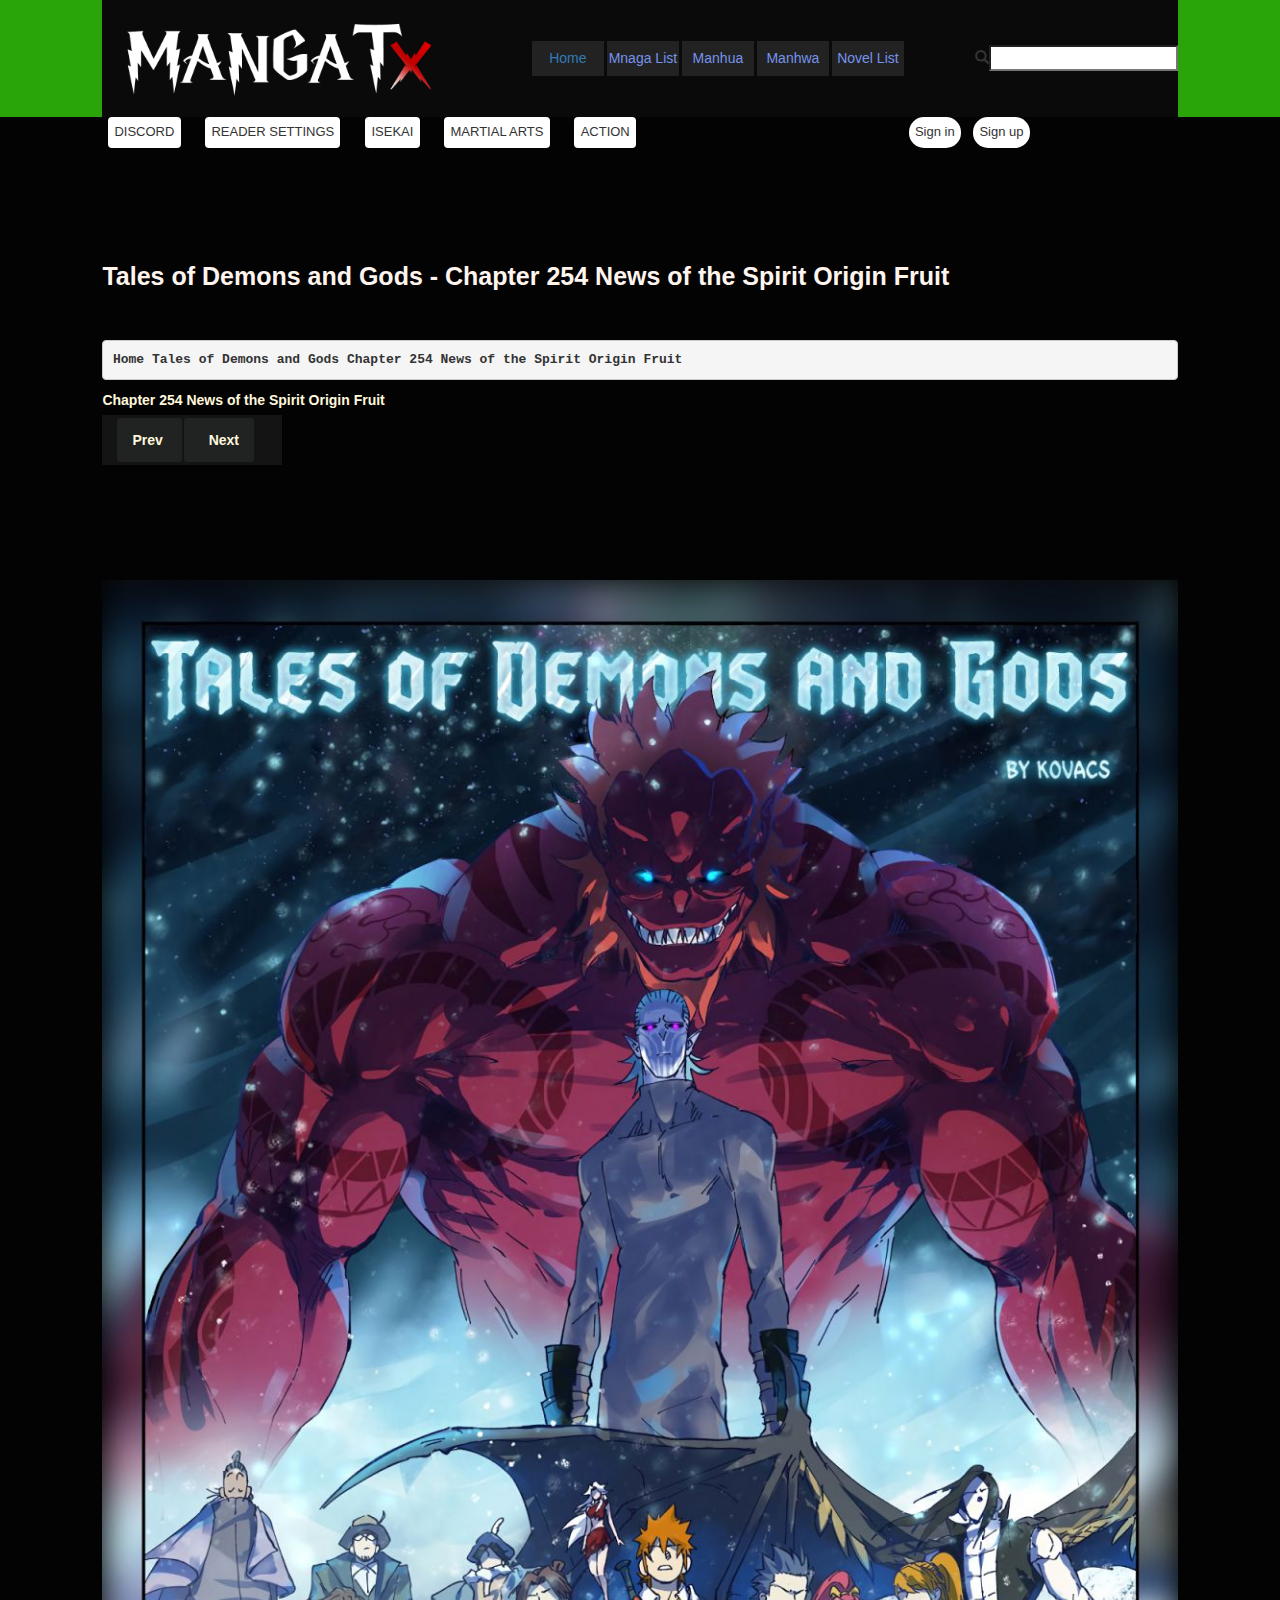
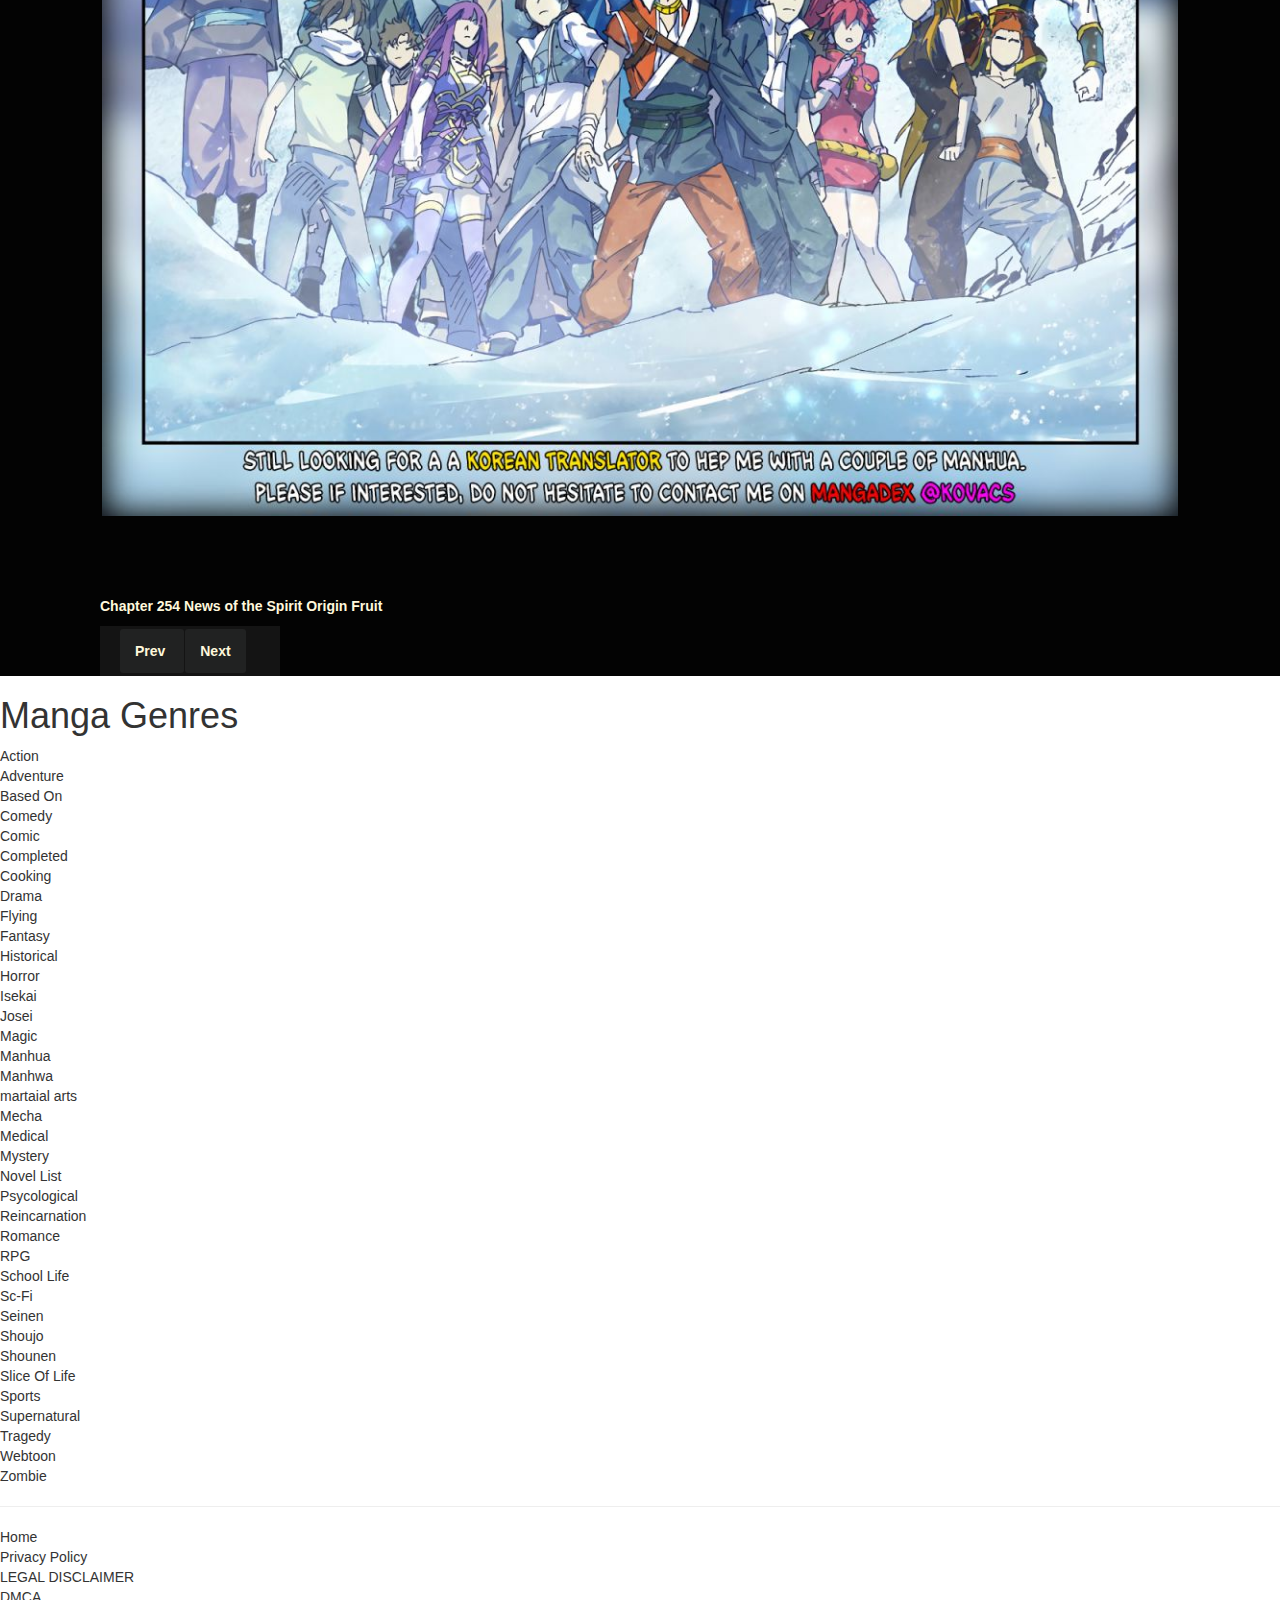
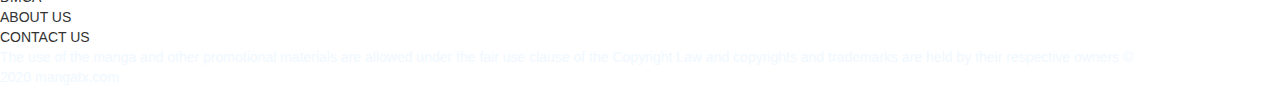
<file: mangatx.html>
<!DOCTYPE html>
<html lang="en">
<head>
    <meta charset="UTF-8">
    <meta http-equiv="X-UA-Compatible" content="IE=edge">
    <meta name="viewport" content="width=device-width, initial-scale=1.0">
    <title>Read Manga to your heart content</title>
    <link rel="stylesheet" type="text/css" href="index css file/mangatx1.css">
    <link rel="stylesheet" type="text/css" href="index css file/mangatx.css">
    <meta name="viewport" content="width=device-width, initial-scale=1">
    <link rel="stylesheet" href="https://www.w3schools.com/w3css/4/w3.css">
    <link rel="stylesheet" href="https://maxcdn.bootstrapcdn.com/bootstrap/3.3.6/css/bootstrap.min.css">
</head>

<body>
    <div class="main">
        <div class="A">
            <div class="C">
                <img class="B" src="img/MANGATXCOM-LOGO.png">
                <div class="AC">
                    <div class="E" id="a"><a href="index.html">Home</a></div>
                    <div class="E" id="b">Mnaga List</div>
                    <div class="E" id="c">Manhua</div>
                    <div class="E" id="d">Manhwa</div>
                    <div class="E" id="e">Novel List</div>
                </div>
                <div class="D">
                    <i class="glyphicon glyphicon-search"></i><input class="AS" type="search">

                </div>
                <div class="adb1">
                    <div class="adb"></div>
                <div class="adb"></div>
                <div class="adb"></div>
                </div>
            </div>
        </div>
        <div class="F">
            <ul class="G">
                <li class="AG" id="ag">DISCORD</li>
                <li class="AG">READER SETTINGS</li>
                <li class="AG">ISEKAI</li>
                <li class="AG">MARTIAL ARTS</li>
                <li class="AG AIML">
                    <div class="main1">
                        <span>ACTION</span>
                    <div class="main2">
                        <div class="fg">
                            NOVEL LIST
                        </div>
                        <div class="fg">
                            ADVENTURE
                        </div>
                        <div class="fg">                    
                            MARTIAL ARTS
                        </div>
                        <div class="fg">                    
                            MANHUA
                        </div>
                        <div class="fg">                    
                           SPORTS
                        </div>
                        <div class="fg">                    
                           SOFT YURI
                        </div>
                        <div class="fg">                    
                            SOFT YAOI
                        </div>
                        <div class="fg">                    
                           SHOUNEN AI
                        </div>
                        <div class="fg">                     
                           SHOUJO AI
                            
                        </div>
                        <div class="fg">
                           SCI-FI
                        </div>
                        <div class="fg"> 
                           SCI-FI
                        </div>
                        <div class="fg">
                           PSYCHOLOGICAL
                        </div>
                        
                        <div class="fg">
                           MYSTERY
                        </div>
                        <div class="fg"> 
                           BASED ON A NOVEL
                        </div>
                       <div class="fg"> 
                           COOKING
                        </div>
                        <div class="fg"> 
                           HORROR
                        </div>
                    </div>
                    </div>
                </li>
                <li class="AH">Sign in</li>
                <li class="AI">Sign up</li>
            </ul>
        </div>
        <div class="H">
            <h1 class="AJ">Tales of Demons and Gods - Chapter 254 News of the Spirit Origin Fruit</h1>
            <pre>Home Tales of Demons and Gods Chapter 254 News of the Spirit Origin Fruit</pre>
            <div class="I" id="qw">Chapter 254 News of the Spirit Origin Fruit</div>
            <div class="J">
                <span class="K">
                    Prev
                </span>
                <span class="L">
                    Next
                </span>
            </div>
        </div>
        <div class="M">
            <img src="img/1.jpg">
        </div>
        <div class="N" id="qw">Chapter 254 News of the Spirit Origin Fruit</div>
        <div class="J1">
            <span class="K1">
                Prev
            </span>
            <span class="L1">
                Next
            </span>
        </div>
    </div>
    <div class="JK">
        <div class="Jk">
            <div class="Jk11">
                <h1 class="">Manga Genres</h1>
            </div>
            <div class="Jk2">
                <div class="Jk1">Action</div>
                <div class="Jk1">Adventure</div>
                <div class="Jk1">Based On</div>
                <div class="Jk1">Comedy</div>
                <div class="Jk1">Comic</div>
                <div class="Jk1">Completed</div>
                <div class="Jk1">Cooking</div>
                <div class="Jk1">Drama</div>
                <div class="Jk1">Flying</div>
                <div class="Jk1">Fantasy</div>
                <div class="Jk1">Historical</div>
                <div class="Jk1">Horror</div>
                <!-- <div class="J1"></div> -->
                <div class="Jk1">Isekai</div>
                <div class="Jk1">Josei</div>
                <div class="Jk1">Magic</div>
                <div class="Jk1">Manhua</div>
                <div class="Jk1">Manhwa</div>
                <div class="Jk1">martaial arts</div>
                <div class="Jk1">Mecha</div>
                <div class="Jk1">Medical</div>
                <div class="Jk1">Mystery</div>
                <div class="Jk1">Novel List</div>
                <div class="Jk1">Psycological</div>
                <div class="Jk1">Reincarnation</div>
                <div class="Jk1">Romance</div>
                <div class="Jk1">RPG</div>
                <div class="Jk1">School Life</div>
                <div class="Jk1">Sc-Fi</div>
                <div class="Jk1">Seinen</div>
                <div class="Jk1">Shoujo</div>
                <div class="Jk1">Shounen</div>
                <div class="Jk1">Slice Of Life</div>
                <div class="Jk1">Sports</div>
                <div class="Jk1">Supernatural</div>
                <div class="Jk1">Tragedy</div>
                <div class="Jk1">Webtoon</div>
                <div class="Jk1">Zombie</div>
            </div>
        </div>
        <hr>
        <div class="bnav">
            <div class="navb">Home</div><div class="vertical"></div>
            <div class="navb">Privacy Policy</div><div class="vertical"></div>
            <div class="navb">LEGAL DISCLAIMER</div><div class="vertical"></div>
            <div class="navb">DMCA</div><div class="vertical"></div>
            <div class="navb">ABOUT US</div><div class="vertical"></div>
            <div class="navb">CONTACT US</div>
        </div>
        <p class="para" style="color: aliceblue;">The use of the manga and other promotional materials are allowed under the fair use clause of the Copyright Law and copyrights and trademarks are held by their respective owners © <br> 2020 mangatx.com</p>
    </div>
</div>
</body>
</file>
<file: index css file/mangatx1.css>
@media(min-width:360px) {
    .main{
        /* height:10000px; */
        background-color: rgb(3, 3, 3);
        /* border: 1px solid black; */
    
    }
    /* body{
        background-color: rgb(8, 7, 7);
        /* border: 3px solid rgb(95, 95, 95); */
        
    .adb{
        background-color: steelblue;
        height: 4px;
        border-radius: 6px;
        width: 30px;
        margin: 13% 0%;
    }
    .adb1{
        margin-right: 10%;
    }
    .A{
        background-color: rgb(41, 165, 10);
        height: auto;
        
    }

    .B{
        width: 30%;
        height: 100%;
        margin: 20px;
    
    }
    .C{
        background-color: rgb(10, 10, 10);
        margin-left: 8%;
        display: flex;
        margin-right: 8%;
        justify-content: flex-start;
        /* justify-content: space-around; */
        justify-content: space-between;
        align-items: center;
        /* flex-direction: row; */
    }
    .E{
        display: inline;
        padding: 1% 0.5%;
    }
    .AS{
        display: none;
    }
    .AG{
        display: none;
    }
    .AIML{
        display: inline;
    }
    .AH{
        display: none;
    }
    .AI{
        display: none;
    }
    #a{
        /* flex-grow: 1; */
        text-align: center;
        display: none;
        color: rgb(119, 147, 236);
    }
    #b{
        /* flex-grow: 2; */
        text-align: center;
        display: none;
        color: rgb(119, 147, 236);
    }
    #c{
        /* flex-grow: 1; */
        text-align: center;
        display: none;
        color: rgb(119, 147, 236);
    }
    #d{
        /* flex-grow: 1; */
        text-align: center;
        display: none;
        color: rgb(119, 147, 236);
    }
    #e{
        /* flex-grow: 2; */
        text-align: center;
        display: none;
        color: rgb(119, 147, 236);
    }
    .AC{
        display: flex;
    
    }
    .E{
        width: 75px;
        padding: 2% 0%;
        box-sizing: border-box;
        margin: 0% 1% 0% 0%;
        background-color: rgb(34, 34, 34);
    }
    .E:hover{
        text-decoration: underline; 
        background-color: darkgreen;
    }.G{
        display: flex;
        list-style-type: none;
    }
    li{
        background-color: #fff;
        margin: 0% 2% 0% 2%;
        padding: 0.7% 0.06%;
        border-radius: 4px;
        text-align: center;
        font-weight: 80;
        font-size: small;
    }
    .main2{
        z-index: 1;
        display: none;
        /* float: center; */
        overflow: auto;
        position: absolute;
    }
    .main1:hover .main2{
        display: block;
        background-color: rgb(14, 13, 13);
    }
    .AH{
        /* padding-left: 15px; */
        /* padding-right: 15px; */
        /* padding-top: 8px; */
        /* padding-bottom: 8px; */
        border-radius: 15px;
        margin-left: 20%;
        
    }
    .AI{
        /* padding-left: 15px; */
        /* padding-right: 15px; */
        /* padding-top: 8px; */
        /* padding-bottom: 8px; */
        border-radius: 15px;
        margin-left: 0px;
        margin-right: 8%;
    }
    #ag{
        display: inline;
        margin-left: 5.5%;
    }
    .AH:hover{
        background-color: cadetblue;
        color: black;
        opacity: 0.3;
    }
    .AI:hover{
        background-color: cadetblue;
        color: black;
        opacity: 0.3;
    }
    .main2{
        background-color: rgb(20, 20, 20);
        /* float: left; */
        border-radius: 4px;
        position: absolute;
        right: 3px;
        margin: 0% 8%;
    }
    .fg{
        padding: 1% 0.5%;
        margin: 0.5% 0.4%;
        text-align: center;
        background-color: rgb(39, 34, 34);
        display: inline-flex;
        color: royalblue;
        border-radius: 2px;

    }
    .AJ{
        font-size: 25px;
        font-weight: 700;
        margin-bottom: 50px;
        color: seashell;
        /* margin: 10% 8% 2% 8%; */
    }
    .H{
        margin: 9% 8%;
        /* margin-top: 150px; */
        color: cornsilk;
        font-weight: 800;
    }
    .J{
        background-color: rgb(20, 20, 20);
        width: 180px;
        margin-top: 5px;
        padding: 15px;
    
    }
    /* div{
        border: 2px solid whitesmoke;
    } */
    .K{
        padding-right: 15px;
        padding-left: 15px;
       margin-right: 1px;
        background-color: rgb(33, 34, 34);
        padding-top: 14px;
        padding-bottom: 14px;
        border-radius: 3px;
    }
    .L{
        padding-right: 15px;
        padding-left: 25px;
        margin-left: 1px;
        background-color: rgb(33, 34, 34);
        padding-top: 14px;
        padding-bottom: 14px;
        border-radius: 3px;
    }    
    .K:hover{
        color: green;
        text-decoration-color: green;
        text-decoration-line: underline;
        background-color: rgb(51, 51, 50);
    }
    .L:hover{
        color: green;
        text-decoration-color: green;
        text-decoration-line: underline;
        background-color: rgb(51, 51, 50);
    }
    .M{
        margin: 5% 8%;
    }
    img{
        width: 100%;
    }
    .N{
        margin-left: 100px;
        margin-top: 80px;
        color: cornsilk;
        font-weight: 800;
    }
    .J1{
        background-color: rgb(20, 20, 20);
        width: 180px;
        margin-top: 10px;
        padding: 15px;
        margin-left: 100px;
        padding-left: 20px;
        color: cornsilk;
        font-weight: 800;
    
    }
    .K1{
        padding-right: 15px;
        padding-left: 15px;
       margin-right: 1px;
        background-color: rgb(33, 34, 34);
        padding-top: 14px;
        padding-bottom: 14px;
        border-radius: 3px;
    }
    .L1{
        padding-right: 15px;
        padding-left: 15px;
       margin-right: 1px;
        background-color: rgb(33, 34, 34);
        padding-top: 14px;
        padding-bottom: 14px;
        border-radius: 3px;
    }
    .K1:hover{
        color: green;
        text-decoration-color: green;
        text-decoration-line: underline;
        background-color: rgb(51, 51, 50);
    }
    .L1:hover{
        color: green;
        text-decoration-color: green;
        text-decoration-line: underline;
        background-color: rgb(51, 51, 50);
    }
}

@media(min-width:596px) {
    .main{
        /* height:10000px; */
        background-color: rgb(3, 3, 3);
        /* border: 1px solid black; */
    
    }
    /* body{
        background-color: rgb(8, 7, 7);
        /* border: 3px solid rgb(95, 95, 95); */
        
    
    
    .A{
        background-color: rgb(41, 165, 10);
        height: auto;
        
    }

    .B{
        width: 30%;
        height: 100%;
        margin: 20px;
    
    }
    .C{
        background-color: rgb(10, 10, 10);
        margin-left: 8%;
        display: flex;
        margin-right: 8%;
        justify-content: flex-start;
        /* justify-content: space-around; */
        justify-content: space-between;
        align-items: center;
        /* flex-direction: row; */
    }
    .E{
        display: inline;
        padding: 1% 0.5%;
    }
    .AS{
        display: none;
    }
    .AH{
        display: none;
    }
    .AG{
        display: inline;
    }
    .AIML{
        display: inline;
    }
    .AI{
        display: none;
    }
    #a{
        /* flex-grow: 1; */
        text-align: center;
        display: inline;
        color: rgb(119, 147, 236);
    }
    #b{
        /* flex-grow: 2; */
        text-align: center;
        display: none;
        color: rgb(119, 147, 236);
    }
    #c{
        /* flex-grow: 1; */
        text-align: center;
        display: none;
        color: rgb(119, 147, 236);
    }
    #d{
        /* flex-grow: 1; */
        text-align: center;
        display: none;
        color: rgb(119, 147, 236);
    }
    #e{
        /* flex-grow: 2; */
        text-align: center;
        display: none;
        color: rgb(119, 147, 236);
    }
    .AC{
        display: flex;
    
    }
    .E{
        width: 75px;
        padding: 2% 0%;
        box-sizing: border-box;
        margin: 0% 1% 0% 0%;
        background-color: rgb(34, 34, 34);
    }
    .E:hover{
        text-decoration: underline; 
        background-color: darkgreen;
    }.G{
        display: flex;
        list-style-type: none;
    }
    li{
        background-color: #fff;
        margin: 0% 2% 0% 2%;
        padding: 0.7% 0.06%;
        border-radius: 4px;
        text-align: center;
        font-weight: 80;
        font-size: small;
    }
    .main2{
        z-index: 1;
        display: none;
        /* float: center; */
        overflow: auto;
        position: absolute;
    }
    .main1:hover .main2{
        display: block;
        background-color: rgb(14, 13, 13);
    }
    .AH{
        /* padding-left: 15px; */
        /* padding-right: 15px; */
        /* padding-top: 8px; */
        /* padding-bottom: 8px; */
        border-radius: 15px;
        margin-left: 20%;
        
    }
    .AI{
        /* padding-left: 15px; */
        /* padding-right: 15px; */
        /* padding-top: 8px; */
        /* padding-bottom: 8px; */
        border-radius: 15px;
        margin-left: 0px;
        margin-right: 8%;
    }
    #ag{
        margin-left: 5.5%;
    }
    .AH:hover{
        background-color: cadetblue;
        color: black;
        opacity: 0.3;
    }
    .AI:hover{
        background-color: cadetblue;
        color: black;
        opacity: 0.3;
    }
    .main2{
        background-color: rgb(20, 20, 20);
        /* float: left; */
        border-radius: 4px;
        position: absolute;
        right: 3px;
        margin: 0% 8%;
    }
    .fg{
        padding: 1% 0.5%;
        margin: 0.5% 0.4%;
        text-align: center;
        background-color: rgb(39, 34, 34);
        display: inline-flex;
        color: royalblue;
        border-radius: 2px;

    }
    .AJ{
        font-size: 25px;
        font-weight: 700;
        margin-bottom: 50px;
        color: seashell;
        /* margin: 10% 8% 2% 8%; */
    }
    .H{
        margin: 9% 8%;
        /* margin-top: 150px; */
        color: cornsilk;
        font-weight: 800;
    }
    .J{
        background-color: rgb(20, 20, 20);
        width: 180px;
        margin-top: 5px;
        padding: 15px;
    
    }
    /* div{
        border: 2px solid whitesmoke;
    } */
    .K{
        padding-right: 15px;
        padding-left: 15px;
       margin-right: 1px;
        background-color: rgb(33, 34, 34);
        padding-top: 14px;
        padding-bottom: 14px;
        border-radius: 3px;
    }
    .L{
        padding-right: 15px;
        padding-left: 25px;
        margin-left: 1px;
        background-color: rgb(33, 34, 34);
        padding-top: 14px;
        padding-bottom: 14px;
        border-radius: 3px;
    }    
    .K:hover{
        color: green;
        text-decoration-color: green;
        text-decoration-line: underline;
        background-color: rgb(51, 51, 50);
    }
    .L:hover{
        color: green;
        text-decoration-color: green;
        text-decoration-line: underline;
        background-color: rgb(51, 51, 50);
    }
    .M{
        margin: 5% 8%;
    }
    img{
        width: 100%;
    }
    .N{
        margin-left: 100px;
        margin-top: 80px;
        color: cornsilk;
        font-weight: 800;
    }
    .J1{
        background-color: rgb(20, 20, 20);
        width: 180px;
        margin-top: 10px;
        padding: 15px;
        margin-left: 100px;
        padding-left: 20px;
        color: cornsilk;
        font-weight: 800;
    
    }
    .K1{
        padding-right: 15px;
        padding-left: 15px;
       margin-right: 1px;
        background-color: rgb(33, 34, 34);
        padding-top: 14px;
        padding-bottom: 14px;
        border-radius: 3px;
    }
    .L1{
        padding-right: 15px;
        padding-left: 15px;
       margin-right: 1px;
        background-color: rgb(33, 34, 34);
        padding-top: 14px;
        padding-bottom: 14px;
        border-radius: 3px;
    }
    .K1:hover{
        color: green;
        text-decoration-color: green;
        text-decoration-line: underline;
        background-color: rgb(51, 51, 50);
    }
    .L1:hover{
        color: green;
        text-decoration-color: green;
        text-decoration-line: underline;
        background-color: rgb(51, 51, 50);
    }
}





@media(min-width:772px) {
    .main{
        /* height:10000px; */
        background-color: rgb(3, 3, 3);
        /* border: 1px solid black; */
    
    }
    /* body{
        background-color: rgb(8, 7, 7);
        /* border: 3px solid rgb(95, 95, 95); */
        
    
    
    .A{
        background-color: rgb(41, 165, 10);
        height: auto;
        
    }

    .B{
        width: 30%;
        height: 100%;
        margin: 20px;
    
    }
    .C{
        background-color: rgb(10, 10, 10);
        margin-left: 8%;
        display: flex;
        margin-right: 8%;
        justify-content: flex-start;
        /* justify-content: space-around; */
        justify-content: space-between;
        align-items: center;
        /* flex-direction: row; */
    }
    .E{
        display: inline;
        padding: 1% 0.5%;
    }
    .AS{
        display: none;
    }
    .AH{
        display: inline;
    }
    .AI{
        display: inline;
    }
    #a{
        /* flex-grow: 1; */
        text-align: center;
        display: inline;
        color: rgb(119, 147, 236);
    }
    .adb{
        display: none;
    }
    .adb1{
        display: none;
    }   

    #b{
        /* flex-grow: 2; */
        text-align: center;
        display: inline;
        color: rgb(119, 147, 236);
    }
    #c{
        /* flex-grow: 1; */
        text-align: center;
        display: inline;
        color: rgb(119, 147, 236);
    }
    #d{
        /* flex-grow: 1; */
        text-align: center;
        display: inline;
        color: rgb(119, 147, 236);
    }
    #e{
        /* flex-grow: 2; */
        text-align: center;
        display: inline;
        color: rgb(119, 147, 236);
    }
    .AC{
        display: flex;
    
    }
    .E{
        width: 75px;
        padding: 2% 0%;
        box-sizing: border-box;
        margin: 0% 1% 0% 0%;
        background-color: rgb(34, 34, 34);
    }
    .E:hover{
        text-decoration: underline; 
        background-color: darkgreen;
    }.G{
        display: flex;
        list-style-type: none;
    }
    li{
        background-color: #fff;
        margin: 0% 0.1% 0% 0.1%;
        padding: 0.7% 0.06%;
        border-radius: 4px;
        text-align: center;
        font-weight: 80;
        font-size: small;
    }
    .main2{
        z-index: 1;
        display: none;
        /* float: center; */
        overflow: auto;
        position: absolute;
    }
    .main1:hover .main2{
        display: block;
        background-color: rgb(14, 13, 13);
    }
    .AH{
        /* padding-left: 15px; */
        /* padding-right: 15px; */
        /* padding-top: 8px; */
        /* padding-bottom: 8px; */
        border-radius: 15px;
        margin-left: 20%;
        
    }
    .AI{
        /* padding-left: 15px; */
        /* padding-right: 15px; */
        /* padding-top: 8px; */
        /* padding-bottom: 8px; */
        border-radius: 15px;
        margin-left: 0px;
        margin-right: 8%;
    }
    #ag{
        margin-left: 5.5%;
    }
    .AH:hover{
        background-color: cadetblue;
        color: black;
        opacity: 0.3;
    }
    .AI:hover{
        background-color: cadetblue;
        color: black;
        opacity: 0.3;
    }
    .main2{
        background-color: rgb(20, 20, 20);
        /* float: left; */
        border-radius: 4px;
        position: absolute;
        right: 3px;
        margin: 0% 8%;
    }
    .fg{
        padding: 1% 0.5%;
        margin: 0.5% 0.4%;
        text-align: center;
        background-color: rgb(39, 34, 34);
        display: inline-flex;
        color: royalblue;
        border-radius: 2px;

    }
    .AJ{
        font-size: 25px;
        font-weight: 700;
        margin-bottom: 50px;
        color: seashell;
        /* margin: 10% 8% 2% 8%; */
    }
    .H{
        margin: 9% 8%;
        /* margin-top: 150px; */
        color: cornsilk;
        font-weight: 800;
    }
    .J{
        background-color: rgb(20, 20, 20);
        width: 180px;
        margin-top: 5px;
        padding: 15px;
    
    }
    /* div{
        border: 2px solid whitesmoke;
    } */
    .K{
        padding-right: 15px;
        padding-left: 15px;
       margin-right: 1px;
        background-color: rgb(33, 34, 34);
        padding-top: 14px;
        padding-bottom: 14px;
        border-radius: 3px;
    }
    .L{
        padding-right: 15px;
        padding-left: 25px;
        margin-left: 1px;
        background-color: rgb(33, 34, 34);
        padding-top: 14px;
        padding-bottom: 14px;
        border-radius: 3px;
    }    
    .K:hover{
        color: green;
        text-decoration-color: green;
        text-decoration-line: underline;
        background-color: rgb(51, 51, 50);
    }
    .L:hover{
        color: green;
        text-decoration-color: green;
        text-decoration-line: underline;
        background-color: rgb(51, 51, 50);
    }
    .M{
        margin: 5% 8%;
    }
    img{
        width: 100%;
    }
    .N{
        margin-left: 100px;
        margin-top: 80px;
        color: cornsilk;
        font-weight: 800;
    }
    .J1{
        background-color: rgb(20, 20, 20);
        width: 180px;
        margin-top: 10px;
        padding: 15px;
        margin-left: 100px;
        padding-left: 20px;
        color: cornsilk;
        font-weight: 800;
    
    }
    .K1{
        padding-right: 15px;
        padding-left: 15px;
       margin-right: 1px;
        background-color: rgb(33, 34, 34);
        padding-top: 14px;
        padding-bottom: 14px;
        border-radius: 3px;
    }
    .L1{
        padding-right: 15px;
        padding-left: 15px;
       margin-right: 1px;
        background-color: rgb(33, 34, 34);
        padding-top: 14px;
        padding-bottom: 14px;
        border-radius: 3px;
    }
    .K1:hover{
        color: green;
        text-decoration-color: green;
        text-decoration-line: underline;
        background-color: rgb(51, 51, 50);
    }
    .L1:hover{
        color: green;
        text-decoration-color: green;
        text-decoration-line: underline;
        background-color: rgb(51, 51, 50);
    }
}
</file>
<file: index css file/mangatx.css>
@media(min-width:1051px) {
    .main{
        /* height:10000px; */
        background-color: rgb(3, 3, 3);
        /* border: 1px solid black; */
    
    }
    /* body{
        background-color: rgb(8, 7, 7);
        /* border: 3px solid rgb(95, 95, 95); */
        
    
    
    .A{
        background-color: rgb(41, 165, 10);
        height: auto;
        
    }

    .B{
        width: 30%;
        height: 100%;
        margin: 20px;
    
    }
    .C{
        background-color: rgb(10, 10, 10);
        margin-left: 8%;
        display: flex;
        margin-right: 8%;
        justify-content: flex-start;
        /* justify-content: space-around; */
        justify-content: space-between;
        align-items: center;
        /* flex-direction: row; */
    }
    .E{
        display: inline;
    }
    .AS{
        display: inline;
    }
    #a{
        /* flex-grow: 1; */
        text-align: center;
        color: rgb(119, 147, 236);
    }
    #b{
        /* flex-grow: 2; */
        text-align: center;
        color: rgb(119, 147, 236);
    }
    #c{
        /* flex-grow: 1; */
        text-align: center;
        color: rgb(119, 147, 236);
    }
    #d{
        /* flex-grow: 1; */
        text-align: center;
        color: rgb(119, 147, 236);
    }
    #e{
        /* flex-grow: 2; */
        text-align: center;
        color: rgb(119, 147, 236);
    }
    .AC{
        display: flex;
    
    }
    .E{
        width: 75px;
        padding: 2% 0%;
        box-sizing: border-box;
        margin: 0% 1% 0% 0%;
        background-color: rgb(34, 34, 34);
    }
    .E:hover{
        text-decoration: underline; 
        background-color: darkgreen;
    }.G{
        display: flex;
        list-style-type: none;
    }
    li{
        background-color: #fff;
        margin: 0% 1% 0% 1%;
        padding: 0.5%;
        border-radius: 4px;
    }
    .main2{
        z-index: 1;
        display: none;
        /* float: center; */
        overflow: auto;
        position: absolute;
    }
    .main1:hover .main2{
        display: block;
        background-color: rgb(14, 13, 13);
    }
    .AH{
        /* padding-left: 15px; */
        /* padding-right: 15px; */
        /* padding-top: 8px; */
        /* padding-bottom: 8px; */
        border-radius: 15px;
        margin-left: 21%;
        
    }
    .AI{
        /* padding-left: 15px; */
        /* padding-right: 15px; */
        /* padding-top: 8px; */
        /* padding-bottom: 8px; */
        border-radius: 15px;
        margin-left: 0px;
    }
    #ag{
        margin-left: 5.5%;
    }
    .AH:hover{
        background-color: cadetblue;
        color: black;
        opacity: 0.3;
    }
    .AI:hover{
        background-color: cadetblue;
        color: black;
        opacity: 0.3;
    }
    .main2{
        background-color: rgb(20, 20, 20);
        /* float: left; */
        border-radius: 4px;
        position: absolute;
        right: 3px;
        margin: 0% 8%;
    }
    .fg{
        padding: 1% 0.5%;
        margin: 0.5% 0.4%;
        text-align: center;
        background-color: rgb(39, 34, 34);
        display: inline-flex;
        color: royalblue;
        border-radius: 2px;

    }
    .AJ{
        font-size: 25px;
        font-weight: 700;
        margin-bottom: 50px;
        color: seashell;
        /* margin: 10% 8% 2% 8%; */
    }
    .H{
        margin: 9% 8%;
        /* margin-top: 150px; */
        color: cornsilk;
        font-weight: 800;
    }
    .J{
        background-color: rgb(20, 20, 20);
        width: 180px;
        margin-top: 5px;
        padding: 15px;
    
    }
    /* div{
        border: 2px solid whitesmoke;
    } */
    .K{
        padding-right: 15px;
        padding-left: 15px;
       margin-right: 1px;
        background-color: rgb(33, 34, 34);
        padding-top: 14px;
        padding-bottom: 14px;
        border-radius: 3px;
    }
    .L{
        padding-right: 15px;
        padding-left: 25px;
        margin-left: 1px;
        background-color: rgb(33, 34, 34);
        padding-top: 14px;
        padding-bottom: 14px;
        border-radius: 3px;
    }    
    .K:hover{
        color: green;
        text-decoration-color: green;
        text-decoration-line: underline;
        background-color: rgb(51, 51, 50);
    }
    .L:hover{
        color: green;
        text-decoration-color: green;
        text-decoration-line: underline;
        background-color: rgb(51, 51, 50);
    }
    .M{
        margin: 5% 8%;
    }
    img{
        width: 100%;
    }
    .N{
        margin-left: 100px;
        margin-top: 80px;
        color: cornsilk;
        font-weight: 800;
    }
    .J1{
        background-color: rgb(20, 20, 20);
        width: 180px;
        margin-top: 10px;
        padding: 15px;
        margin-left: 100px;
        padding-left: 20px;
        color: cornsilk;
        font-weight: 800;
    
    }
    .K1{
        padding-right: 15px;
        padding-left: 15px;
       margin-right: 1px;
        background-color: rgb(33, 34, 34);
        padding-top: 14px;
        padding-bottom: 14px;
        border-radius: 3px;
    }
    .L1{
        padding-right: 15px;
        padding-left: 15px;
       margin-right: 1px;
        background-color: rgb(33, 34, 34);
        padding-top: 14px;
        padding-bottom: 14px;
        border-radius: 3px;
    }
    .K1:hover{
        color: green;
        text-decoration-color: green;
        text-decoration-line: underline;
        background-color: rgb(51, 51, 50);
    }
    .L1:hover{
        color: green;
        text-decoration-color: green;
        text-decoration-line: underline;
        background-color: rgb(51, 51, 50);
    }
}




@media(min-width:1346px) {
    .main{
        /* height:10000px; */
        background-color: rgb(3, 3, 3);
        /* border: 1px solid black; */
    
    }
    /* body{
        background-color: rgb(8, 7, 7);
        /* border: 3px solid rgb(95, 95, 95); */
        
    
    
    .A{
        background-color: rgb(41, 165, 10);
        height: auto;
        
    }
    .B{
        width: 250px;
        height: 90px;
        margin: 20px;
        
    }
    .C{
        background-color: black;
        margin-left: 80px;
        display: flex;
        margin-right: 80px;
        justify-content: flex-start;
        justify-content: space-around;
        justify-content: space-between;
        align-items: center;
        flex-direction: row;
    }
    .D{
        align-self: center;
        /* margin-right: -20px; */
    }
    .AS{
        width: 300px;
        padding: 5px;
    }
    .E{
        background-color: rgb(19, 17, 17);
        color: blanchedalmond;
        padding-left: 15px;
        padding-right: 15px;
        padding-top: 8px;
        padding-bottom: 8px;
        font-weight: 600;
        /* height: 40px; */
        transition: all 2 ease-in-out;
        transition-duration: 2s;
        
    }
    .E:hover{
        text-decoration: underline; 
    }
    
    #a{
        flex-grow: 1;
        text-align: center;
        grid-area: home;
        color: rgb(119, 147, 236);
    }
    #b{
        flex-grow: 2;
        text-align: center;
        grid-area: manga;
        color: rgb(119, 147, 236);
    }
    #c{
        flex-grow: 1;
        text-align: center;
        grid-area: manhua;
        color: rgb(119, 147, 236);
    }
    #d{
        flex-grow: 1;
        text-align: center;
        grid-area: manhwa;
        color: rgb(119, 147, 236);
    }
    #e{
        flex-grow: 2;
        text-align: center;
        grid-area: novel;
        color: rgb(119, 147, 236);
    }
    .AC{
        display: grid;
        grid:
            'home home home manga manga manga manga  manhua manhua manhua manhwa manhwa manhwa novel novel novel';
        grid-column-gap: 10px;   
    
    }
    li{
        border: 1px solid black;
        list-style-type: none;
        display:inline-block;
        background-color: rgb(19, 18, 18);
        margin: 10px;
        color: cornflowerblue;
        font-weight: 800;
    }
    .main2{
        z-index: 1;
        display: none;
        /* float: center; */
        overflow: auto;
        /* position: absolute; */
    }
    .main2{
        background-color: rgb(20, 20, 20);
        /* float: left; */
        border-radius: 4px;
        position: absolute;
        right: 3px;
        margin: 0% 8%;
    }
    .main1:hover .main2{
        display: block;
        background-color: rgb(14, 13, 13);
    }
    .fg{
        margin-bottom: 1px;
        /* border: solid; */
        width: 14%;
        border-radius: 2px;
        background-color: rgb(19, 18, 18);
        display: inline-block;
        text-align: center;
        padding: 10px;
    
    }
    
    .AG{
        padding-left: 15px;
        padding-right: 15px;
        padding-top: 8px;
        padding-bottom: 8px;
        border-radius: 3px;
        
    }
    .F{
        background-color: rgb(8, 8, 8);
        /* border: 10px solid black; */
        align-content: center;
    }
    .AG:hover{
        background-color: rgb(37, 37, 37);
        color: darkgreen;
        text-decoration: underline;
    }
    .AH{
        padding-left: 15px;
        padding-right: 15px;
        padding-top: 8px;
        padding-bottom: 8px;
        border-radius: 15px;
        margin-left: 300px;
        
    }
    .AI{
        padding-left: 15px;
        padding-right: 15px;
        padding-top: 8px;
        padding-bottom: 8px;
        border-radius: 15px;
        margin-left: -10px;
    }
    #ag{
        margin-left: 40px;
    }
    .AH:hover{
        background-color: cadetblue;
        color: black;
        opacity: 0.3;
    }
    .AI:hover{
        background-color: cadetblue;
        color: black;
        opacity: 0.3;
    }
    .H{
        margin: 100px;
        margin-top: 150px;
        color: cornsilk;
        font-weight: 800;
    }
    .I{
        background-color: rgb(8, 8, 8);
        padding-left: 10px;
        width: 400px;
        margin-top: 30px;
    }
    .AJ{
        font-size: 35px;
        font-weight: 500;
        margin-bottom: 50px;
    }
    .J{
        background-color: rgb(20, 20, 20);
        width: 180px;
        margin-top: 5px;
        padding: 15px;
    
    }
    /* div{
        border: 2px solid whitesmoke;
    } */
    .K{
        padding-right: 15px;
        padding-left: 15px;
       margin-right: 1px;
        background-color: rgb(33, 34, 34);
        padding-top: 14px;
        padding-bottom: 14px;
        border-radius: 3px;
    }
    .L{
        padding-right: 15px;
        padding-left: 25px;
        margin-left: 1px;
        background-color: rgb(33, 34, 34);
        padding-top: 14px;
        padding-bottom: 14px;
        border-radius: 3px;
    }    
    .K:hover{
        color: green;
        text-decoration-color: green;
        text-decoration-line: underline;
        background-color: rgb(51, 51, 50);
    }
    .L:hover{
        color: green;
        text-decoration-color: green;
        text-decoration-line: underline;
        background-color: rgb(51, 51, 50);
    }
    .M{
        margin-left: 100px;
    }
    .N{
        margin-left: 100px;
        margin-top: 80px;
        color: cornsilk;
        font-weight: 800;
    }
    .J1{
        background-color: rgb(20, 20, 20);
        width: 180px;
        margin-top: 10px;
        padding: 15px;
        margin-left: 100px;
        padding-left: 20px;
        color: cornsilk;
        font-weight: 800;
    
    }
    .K1{
        padding-right: 15px;
        padding-left: 15px;
       margin-right: 1px;
        background-color: rgb(33, 34, 34);
        padding-top: 14px;
        padding-bottom: 14px;
        border-radius: 3px;
    }
    .L1{
        padding-right: 15px;
        padding-left: 15px;
       margin-right: 1px;
        background-color: rgb(33, 34, 34);
        padding-top: 14px;
        padding-bottom: 14px;
        border-radius: 3px;
    }
    .K1:hover{
        color: green;
        text-decoration-color: green;
        text-decoration-line: underline;
        background-color: rgb(51, 51, 50);
    }
    .L1:hover{
        color: green;
        text-decoration-color: green;
        text-decoration-line: underline;
        background-color: rgb(51, 51, 50);
    }
    .Jk2{
        display: grid;
        padding: 1% 1%;
        color: cornsilk;
        justify-content: start;
        text-align: center;
        grid: 15% 15% 15% 15% 15% 15% 15% 15% 15% / 16.5% 16.5% 16.5% 16.5% 16.5% 16.5%;
    }
    .Jk2{
        background-color: rgb(40, 41, 40);
        width: 70%;
        margin: 1% 30% 1% 15%;
        border-radius: 8px;
    }
    .Jk11{
        color: whitesmoke;
        text-align: center;
        padding: 1% 0%;
        border-radius: 8px;
        width: 40%;
        /* justify-content: end; */
        margin: 2% 25% 0% 30%;
        background-color: rgb(21, 233, 21);
    }
    .Jk1{
        padding: 3% 2%;
        margin: 2% 8% 4% 9%;
        /* margin-top: 30px; */
        background-color: rgb(19, 19, 19);
        border-radius: 20px;
        width: 90%;
    }
    .Jk1:hover{
        background-color: darkgreen;
        color: whitesmoke;
    }
    .JK{
        background: #000;
        margin-top: -2%;
    }
    .bnav{
        margin-left: 20%;
        margin-right: 20%;
        display: flex;
        justify-content: center;
        width: 60%;
        padding: 1% 0%;
        color: rgb(20, 18, 175);
        /* background-color: rgb(32, 32, 32); */
    }
    .navb{
        background-color: rgb(19, 19, 19);
        margin: 0% 1%;
    }
    .vertical{
        border-left: 3px solid white;
        margin: 0% 2%;
    }
    .navb:hover{
        color: whitesmoke;
        background-color: teal;
    }
    .para{
        text-align: center;
        margin: 3% 3% 1% 3%;
        background-color: rgb(19, 17, 17);
    }
}
</file>
